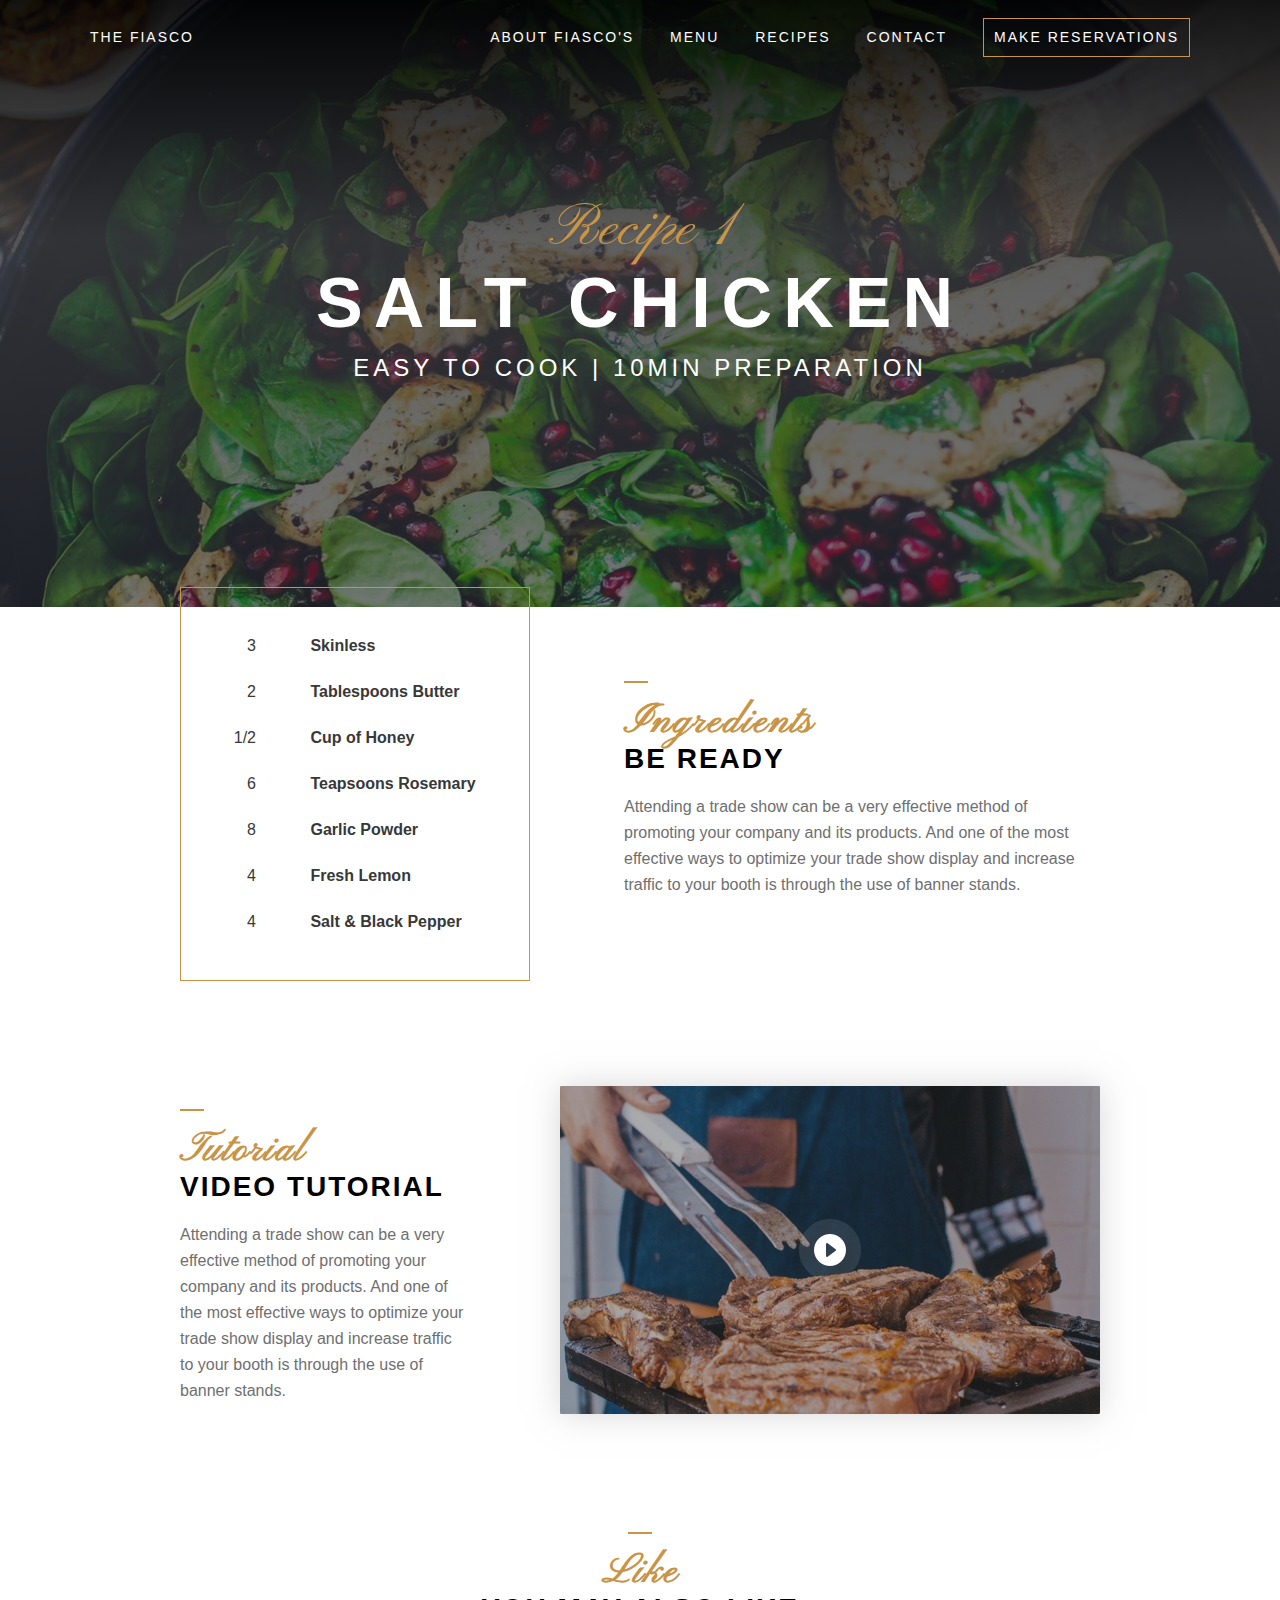
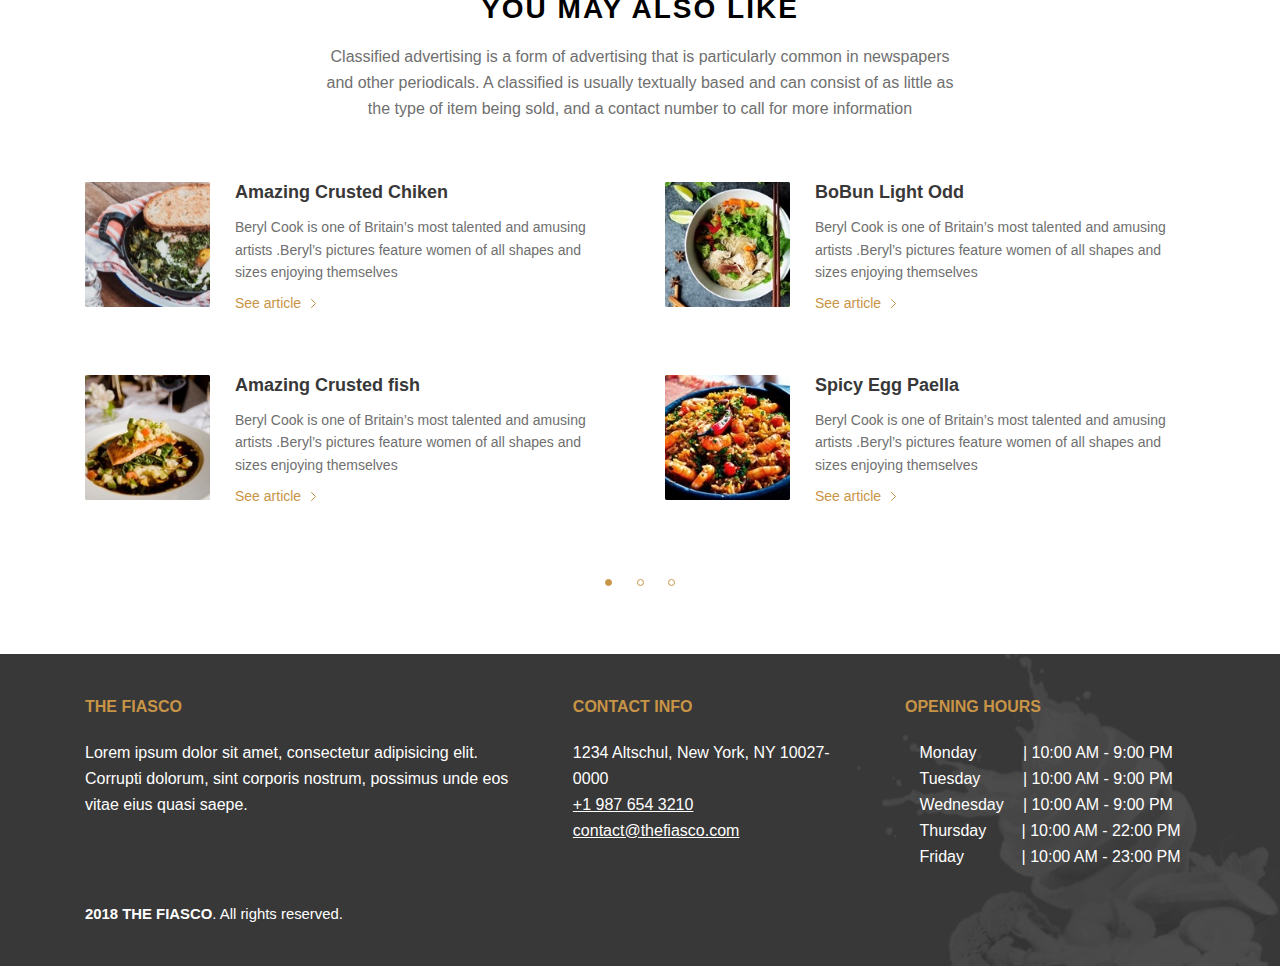
<file: recipe1.html>
<!DOCTYPE html>
<html lang="en">
<head>
    <meta charset="UTF-8">
    <meta name="viewport" content="width=device-width, initial-scale=1.0">
    <!-- Start - add font -->
    <link rel="preconnect" href="https://fonts.googleapis.com">
    <link rel="preconnect" href="https://fonts.gstatic.com" crossorigin>
    <link href="https://fonts.googleapis.com/css2?family=Pinyon+Script&family=Source+Sans+3:wght@300;400;700&display=swap" rel="stylesheet">
    <link href="font/source-sans-pro.bold.ttf" rel="stylesheet">
    <link href="font/source-sans-pro.semibold.ttf" rel="stylesheet">
    <link href="font/source-sans-pro.regular.ttf" rel="stylesheet">
    <link href="font/source-sans-pro.light.ttf" rel="stylesheet">
    <!-- End - add font -->
    <link rel="stylesheet" href="screen.css">
    <title>Recipe 1</title>
</head>
<body>
    <!-- Start - header -->
    <header class="header-repice">
        <div class="topbar">
            <div class="logo">
                <a href="index.html">The fiasco</a>
            </div>
            <nav class="menu">
                <a href="/about.html" class="menu-item">About fiasco's</a>
                <a href="/menu.html" class="menu-item">Menu</a>
                <a href="/recipes.html" class="menu-item">Recipes</a>
                <a href="/contact.html" class="menu-item">Contact</a>
                <a href="reserve.html" class="menu-item menu-button">Make reservations</a>
            </nav>
        </div>
        <div class="baseline">
            <span class="baseline-welcome">Recipe 1</span>
            <strong class="baseline-name">Salt chicken</strong>
            <span class="baseline-slogan">EASY TO COOK | 10MIN PREPARATION</span>
        </div>
    </header>
    <!-- End - hearder -->

    <!-- Start - Recipe  block  -->
    <section class="section-overflow">
        <div class="container-small">
            <div class="block block-left">
                <div class="block-ingredients">
                    <ul>
                        <li><span>3</span> Skinless</li>
                        <li><span>2</span> Tablespoons Butter</li>
                        <li><span>1/2</span> Cup of Honey</li>
                        <li><span>6</span> Teapsoons Rosemary</li>
                        <li><span>8</span> Garlic Powder</li>
                        <li><span>4</span> Fresh Lemon</li>
                        <li><span>4</span> Salt & Black Pepper</li>
                    </ul>
                </div>
                    <div class="block-body"> 
                        <h2 class="title"><span>Ingredients</span> be ready</h2>
                        <p>
                            Attending a trade show can be a very effective method of promoting your company and its products. And one of the most effective ways to optimize your trade show display and increase traffic to your booth is through the use of banner stands. 
                        </p>
                    </div>
            </div>
            <div class="block block-right">
                <div class="block-video">
                    <img src="img/tutorial.jpg">
                </div>
                <div class="block-body">
                    <h2 class="title"><span>Tutorial</span> Video tutorial</h2>
                    <p>
                        Attending a trade show can be a very effective method of promoting your company and its products. And one of the most effective ways to optimize your trade show display and increase traffic to your booth is through the use of banner stands. 
                </div>
            </div>
            <div class="block block-centered block-last">
                <div class="block-body">
                    <h2 class="title"><span>Like</span> You may also like</h2>
                    <p>
                        Classified advertising is a form of advertising that is particularly common in newspapers and other periodicals. A classified is usually textually based and can consist of as little as the type of item being sold, and a contact number to call for more information
                    </p>
                </div>
            </div>
            <!-- End - recipe block -->

            <!-- Start - recipe list  -->
        </div>
        <div class="container">
            <div class="recipes-mosaic">
                <div class="menu-summary-item">
                    <img class="menu-summary-img" src="img/crusted-chicken-square.jpg" alt="">
                    <h3 class="menu-summary-title">Amazing Crusted Chiken</h3>
                    <p>
                        Beryl Cook is one of Britain’s most talented and amusing artists .Beryl’s pictures feature women of all shapes and sizes enjoying themselves                         
                    </p>
                        <div class="more"><a href="#">See article</a></div>
                </div>
                <div class="menu-summary-item">
                    <img class="menu-summary-img" src="img/bobun-light-square.jpg" alt="">
                    <h3 class="menu-summary-title">BoBun Light Odd</h3>
                    <p>
                        Beryl Cook is one of Britain’s most talented and amusing artists .Beryl’s pictures feature women of all shapes and sizes enjoying themselves 
                    </p>
                    <div class="more"><a href="#">See article</a></div>
                </div>
                <div class="menu-summary-item">                        
                    <img class="menu-summary-img" src="img/poisson-square.jpg" alt="">
                    <h3 class="menu-summary-title">Amazing Crusted fish</h3>
                    <p>
                        Beryl Cook is one of Britain’s most talented and amusing artists .Beryl’s pictures feature women of all shapes and sizes enjoying themselves 
                    </p>
                    <div class="more"><a href="#">See article</a></div>
                </div>
                <div class="menu-summary-item">
                    <img class="menu-summary-img" src="img/paella-square.jpg" alt="">
                    <h3 class="menu-summary-title">Spicy Egg Paella</h3>
                    <p>
                        Beryl Cook is one of Britain’s most talented and amusing artists .Beryl’s pictures feature women of all shapes and sizes enjoying themselves 
                    </p>
                    <div class="more"><a href="#">See article</a></div>
                </div>
            </div>
            <ul class="pagination">
                <li><a href="#1" class="active">1</a></li>
                <li><a href="#1">2</a></li>
                <li><a href="#1">3</a></li>
            </ul>
        </div>
    </section>
            <!-- End - recipe list  -->

    <!-- Start - footer -->
    <footer class="footer">
        <div class="container">
            <div class="footer-columns">
                <div class="footer-column">
                    <div class="footer-title">The fiasco</div>
                    <p>
                        Lorem ipsum dolor sit amet, consectetur adipisicing elit. Corrupti dolorum, sint corporis nostrum, possimus unde eos vitae eius quasi saepe.
                    </p>
                </div>
                <div class="footer-column">
                    <div class="footer-title">Contact info</div>
                    <p>
                        1234 Altschul, New York, NY 10027-0000<br>
                        <a href="tel:+1 987 654 3210">+1 987 654 3210</a><br>
                        <a href="mailto:contact@thefiasco.com">contact@thefiasco.com</a>
                    </p>
                </div>
                <div class="footer-column">
                    <div class="footer-title">Opening hours</div>
                    <ul class="footer-hours">
                        <li><span class="days">Monday</span>   <span class="hours">| 10:00 AM - 9:00 PM</span></li>
                        <li><span class="days">Tuesday</span>  <span class="hours">| 10:00 AM - 9:00 PM</span></li>
                        <li><span class="days">Wednesday</span> <span class="hours">| 10:00 AM - 9:00 PM</span></li>
                        <li><span class="days">Thursday</span>  <span class="hours">| 10:00 AM - 22:00 PM</span></li>
                        <li><span class="days">Friday</span>   <span class="hours">| 10:00 AM - 23:00 PM</span></li>
                    </ul>
                </div>
            </div>
            <div class="footer-credits">
                <span>2018 THE FIASCO</span>. All rights reserved.
            </div>
        </div>
    </footer>
    <!-- End - footer -->
</body>
</html>
</file>
<file: screen.css>
/* ROOT */

:root{
    --main-lg-color: #FFF;
    --title-color: #C89446;
    --paragraph-color: #6F6F6F;
    --menu-color: #383838;
    --color-border: #F2F2F2;
    --font-title: 'Pinyon Script', serif;
    --font-body: 'Source Sans Pro', sans-serif;
    
}

/* General */

*, *::before, *::after{
    box-sizing: border-box;
}

html{
    font-size: 16px;
}

body{
    line-height: 1.625;
    margin: 0;
    padding: 0;
    font-family: var(--font-body);
    color: var(--paragraph-color);
}

a{
    text-decoration: none;
    color: inherit;
    transition: color .3s;
}

img{
    max-width: 100%;
    height: auto;
}

.container-small{
    margin: 0 auto;
    padding: 0 20px;
    max-width: 960px;
}

.container{
    margin: 0 auto;
    padding: 0 20px;
    max-width: 1150px;
}

.reservation p{
    max-width: 625px;
    margin-left: auto;
    margin-right: auto;
}

.reservation .block-centered .block-body{
    max-width: 825px;
}


/* Header */

.header{
    color: var(--main-lg-color);
    background: 
        linear-gradient(180deg, rgba(0, 0, 0, 0.92), rgba(54, 54, 54, 0.5) 39.24%, rgba(28, 28 ,28 , 0.40)),
        url(img/eggs.jpg) center center / cover no-repeat;
}

.topbar{
    padding: 18px 20px;
    font-size: .875rem;
    text-transform: uppercase;
    text-align: center;
}

.topbar a:hover{
    color: var(--title-color);
}

.logo{
    margin-bottom: 15px;
    letter-spacing: 2px;
}

.menu-item{
    display: inline-block;
    margin: 0 15px;
}

.menu-button{
    border: solid 1px var(--title-color);
    padding: 7px 10px;
    margin-top: 10px;
}

.baseline{
    padding: 50px 0 70px 0;
    text-align: center;
    line-height: 1;
}

.baseline-welcome{
    font-family: var(--font-title);
    color: var(--title-color);
    font-size: 2.2rem;
    display: block;
    }

.baseline-name{
    display: block;
    font-size: 2.5rem;
    font-weight: 700;
    text-transform: uppercase;
    letter-spacing: 5px;
    padding:10px 0;
}

.baseline-slogan{
    font-size: 1rem;
    font-weight: 300;
    display: block;
    text-transform: uppercase;
    letter-spacing: 2px;
}

/* Presentation block  */
.home-section{
    padding-top: 9px;
}

.block{
    margin-bottom: 51px;
}

.title{
    font-size: 1.75rem;
    line-height: 1.1;
    letter-spacing: 2px;
    color: #000;
    font-weight: bold;
    text-transform: uppercase;
    margin: 1rem 0 0 0;
}

.title span{
    font-family: var(--font-title);
    color: var(--title-color);
    font-size: 2.5rem;
    display: block;
    text-transform: none;
}

.title::before{
    content: '';
    display: inline-block;
    width: 24px;
    height: 2px;
    background-color: var(--title-color);
    margin-bottom: .5rem;

}

.more{
    color: var(--title-color);
}

.more a:hover{
    text-decoration: underline;
}

.more a::after{
    content: '';
    display: inline-block;
    width: 5px;
    height: 9px;
    margin-left: 0.7em;
    background: url(img/small_arrow.svg) center center no-repeat;

}

.block-img{
    max-width: 350px;
    margin: 0 auto;
    border: solid 1px var(--title-color);
}

.block-img img{
    display: block;
}

.block-centered{
    text-align: center;
}

.block-centered .block-body{
    max-width: 640px;
    margin-left: auto;
    margin-right: auto;
}
/* Menu - nav */

.ingredients-menu{
    margin: 40px 0;
    font-weight: 600;
    color: var(--menu-color);
    text-align: center;
    text-transform: uppercase;
}

.ingredients-menu a{
    display: inline-block;
    margin: 0 5px;
    position: relative;
}

.ingredients-menu a::after{
    content: '';
    display: block;
    position: absolute;
    bottom: 5px;
    left: 0;
    right: 0;
    height: 1px;
    opacity: 0;
    background: var(--title-color);
    transition: .3s;
}

.ingredients-menu .active::after, .ingredients-menu a:hover::after{
    bottom: 0;
    opacity: 1;
}

/* Menu - summary */

.menu-summary-item{
    position: relative;
    padding-left: 120px;
    margin-bottom: 30px;
}

.menu-summary-img{
    position: absolute;
    top: 0;
    left: 0;
    width: 100px;
}

.menu-summary-title{
    font-size: 1.125rem;
    color: var(--menu-color);
    font-weight: 700;
    padding-bottom: 0.75rem;
    margin-bottom: 0;
}

.menu-summary p{
    margin: 0;
    padding-bottom: 1rem;
    font-size: 0.875rem;
}

.menu-summary-price{
    font-size: 2.5rem ;
    font-family: var(--font-title);
    color: var(--title-color);
    line-height: 1;
}

/*  Reservation */

.reservation{
    background: 
    linear-gradient(180deg, rgba(0, 0, 0, 0.92), rgba(54, 54, 54, 0.5) 39.24%, rgba(28, 28 ,28 , 0.40)),
    url(img/reservation.jpg) center center / cover no-repeat;
    color: rgba(255, 255, 255, 0.6);
    padding: 50px 0;
}

.reservation .title{
    color: var(--main-lg-color);
}

.reservation input, .reservation select{
    width: 100%;
    margin-bottom: 15px;
    border: solid 1px var(--paragraph-color);
    background: transparent;
    text-transform: uppercase;
    height: 40px;
    font-size: 0.875rem;
    color: var(--main-lg-color);
    font-family: var(--font-body);
    border-radius: 2px;
    letter-spacing: 2px;
    outline: none;
    appearance: none;
}

.reservation select{
    background: no-repeat right 0.5rem center url(img/arrow.svg) ; 
}

.reservation input:focus, .reservation select:focus{
    background-color: rgba(255,255,255,0.10);
    border-color: var(--title-color);
}

.reservation .button{
    width: 100%;
}

.button{
    font-weight: 600;
    font-size: 0.875rem;
    color: var(--main-lg-color) ;
    background: var(--title-color);
    border: none;
    border: solid 1px transparent;
    padding: 11px 1rem;
    text-transform: uppercase;
    cursor: pointer;
    transition: .3s;
    letter-spacing: 2px;
}

.button:hover{
    color: var(--title-color);
    border: solid 1px var(--title-color);
    background: transparent;
}

/* RECIPES */

.recipe{
    padding: 50px 0;
    background: no-repeat top left  / 80vw auto url(img/news-bg.jpg) ;
}

.recipe a:hover {
    text-decoration: underline;

}

.recipe-list{
    font-weight: 300;
    font-size: 1.125rem;
}

.recipe-list strong{
    color: var(--menu-color);
    font-weight: 700;
}

.recipe-date{
    width: 60px;
    flex: none;
    line-height: 1;
}

.recipe-date strong{
    font-size: 1.75rem;
    display: block;
    line-height: 1.2;
}

.recipe-list-item{
    display: flex;
    border-bottom: solid 1px var(--color-border);
    margin-top: 1em;
    padding-bottom: 1em;
}

.recipe-list-item p{
    margin: 0;
}

.recipe-list-item:last-child{
    border-bottom: 0;
}

.recipe-list{
    max-width: 920px;
    margin-left:auto ;
}

.recipe .more{
    display: block;
    text-align: right;
    margin-top: 60px;
}

/* Map */
.map{
    width: 100%;
    height: 460px;
}

/* Footer */
.footer{
    background: var(--menu-color) bottom right no-repeat;
    font-weight: 300;
    color: var(--main-lg-color);
    padding: 40px 0;
}

.footer-title{
    color: var(--title-color);
    margin-bottom: 1.25em;
    text-transform: uppercase;
    font-weight: 700;
}

.footer-column{
    margin-bottom: 2rem;
}

.footer-hours ul{
    list-style: none;
}

.footer-hours{
    margin: 0 auto;
    padding: 0;
    width: 90%;
}

.footer-hours li{
    display: flex;
    justify-content: space-between;
}

.days{
    text-align: left;
}

.hours{
    text-align: center;
}

.footer-hours li:nth-child(-n+3){
    margin-right: 0.473rem;
}

.footer a {
    text-decoration: underline;
}

.footer a:hover{
    color: var(--title-color);
    font-weight: 700;
    font-size:1.2rem
}

.footer-credits{
    font-size: 0.93rem;
}

.footer-credits span{
    font-weight: 700;
    }


    /*                   PAGE 2                   */

    /* HEADER */

    .header-repice{
        color: var(--main-lg-color);
        background: 
            linear-gradient(180deg, rgba(0, 0, 0, 0.92), rgba(54, 54, 54, 0.80) 39.24%, rgba(28, 28 ,28 , 0.60)),
            url(img/salad-chicken.jpg) center center / cover no-repeat;
    }
    /* recipe block */

    .block-ingredients{
        border: solid 1px var(--title-color);
        padding: 35px 20px;
        font-weight: 600;
        color: var(--menu-color);
    }

    .block-ingredients ul{
        padding: 0;
        margin: 0;
        list-style: none;
    }

    .block-ingredients li{
        padding: 5px 0;
    }

    .block-ingredients span{
        width: 35px;
        text-align: right;
        display: inline-block;
        margin-right: 20px;
        font-weight: 300;
    }

    .section-overflow{
        padding: 20px 0;
    }

    .block-video{
        text-align: center;
        position: relative;
        background: var(--menu-color);
        display: block;
    }

    .block-video img{
        box-shadow: 0 0 30px rgba(128, 128, 128, 0.5);
        opacity: 0.6;
        transition: opacity .3s;
    }

    .block-video::after{
        content: '';
        background: url(img/play.png) center center no-repeat;
        position: absolute;
        width: 62px;
        height: 62px;
        top: calc(50% - 31px);
        left: calc(50% - 31px);
        transition: transform .3s;
    }

    .block-video:hover::after{
        transform: scale(1.2);
    }

    .block-video:hover img{
        opacity: .8;
    }

    /* recipe list */

    .recipes-mosaic p{
        margin-top: 0;
        margin-bottom: 0.5rem;
    }

    .recipes-mosaic .more{
        margin-top: 0.5rem;
    }

    .pagination{
        list-style: none;
        margin: 30px 0;
        padding: 0;
        text-align: center;
    }

    .pagination li{
        display: inline-block;
    }

    .pagination a{
        border: 1px solid var(--title-color);
        display: inline-block;
        width: 7px;
        height: 7px;
        border-radius: 7px;
        overflow: hidden;
        text-indent: -3000px;
        transition: background-color .3s;
        margin: 0 10px;
    }

    .pagination a.active, .pagination a:hover{
        background: var(--title-color);
    }



/* média quieries */ 

@media screen and (min-width: 770px) {
    .logo{
        margin-bottom: 0;
    }

    .topbar{
        display: flex;
        align-items: center;
        max-width: 1140px;
        justify-content: space-between;
        margin: 0 auto;
        letter-spacing: 2px;
    }

    .menu-button{
        margin-top: 0;
        margin-right: 0;
    }

    .baseline{
        padding: 125px 0 227px;
    }

    .baseline-slogan{
        font-size: 1.5rem;
    }

    .baseline-name{
        font-size: 4.375rem;
        letter-spacing: 11px;
        padding-top: 8px;
        padding-bottom: 18px;
    }

    .baseline-slogan{
        font-size: 1.5rem;
        letter-spacing: 4px;
    }

    .baseline-welcome{
        font-size: 3.75rem;
    }
}

@media screen and (min-width: 800px) {

    /* Presentation block */
    .block{
        margin-bottom: 100px;
    }

    .block-last{
        margin-bottom: 60px;
    }

    .block-left, .block-right{
        display: flex;
        align-items: center;
    }

    .block-img{ 
        border: none;
        position: relative
    }

    .block-img::before{
        content: '';
        display: block;
        border: solid 1px var(--title-color);
        position: absolute;
        top: -30px;
        left: -30px;
        width: 100%;
        height: 100%;
        z-index: 0;
    }

    .block-right .block-img::before{
        left: auto;
        right: -30px;
    }

    .block-img img{
        position: relative;
        z-index: 1;
    }

    .block-left .block-img{
        width: 350px;
        flex: none;
        margin-left: 30px;
    }

    .block-right .block-img{
        width: 350px;
        flex: none;
        margin-right: 30px;
    }

    .block-left .block-body{
        margin-left: 94px;
    }

    .block-right .block-body{
        margin-right: 94px;
        order: -1;
    }

    .title{
        margin-bottom: 1.2rem;
    }

    .title::before{
        margin-bottom: 10px;
    }

    .more{
        display: block;
        margin-top: 1.3rem;
    }

    .home-section{
        background: 
        top 95px right 0px url(img/oranges.jpg) no-repeat,
        top 640px left 0px url(img/spices.jpg) no-repeat;
    }
    /*  Menu */
    .ingredients-menu a{
        margin: 0 32px;
    }

    .menu-summary{
        position: relative;
        padding: 85px 0;
        display: flex;
        justify-content: space-around ;
        flex-wrap: wrap;
    }

    .menu-summary-item{
        padding-left: 192px;
        margin-bottom: 110px;
        width: calc(50% - 60px);
    }

    .menu-summary .menu-summary-item:nth-child(even){
        text-align: right;
        padding-left: 0;
        padding-right: 192px;
    }

    .menu-summary .menu-summary-item:nth-child(even) .menu-summary-img{
        left: auto;
        right: 0;
    }

    .menu-summary-item:nth-child(even) .menu-summary-price{
        margin-left: auto;
    }

    .menu-summary-img{
        width: 160px;
    }

    .menu-summary-title{
        margin-top: 0;
        line-height: 1.2;
        background: #FFF;
    }

    .menu-summary p{
        background: #FFF;
    }

    .menu-summary-price{
        padding-top: 4px;
        width: 85px;
        background: #FFF;
    }

    .menu-summary::before{
        content: '';
        position: absolute;
        display: block;
        top: 50%;
        left: 50%;
        width: 420px;
        height: 420px;
        border: solid 1px var(--title-color);
        transform: translate(-50%, -260px) rotate(45deg);
    }

    /* Chief's word */

    .block-chief{
        display: flex;
        align-items: center;
        margin-bottom: 0;
    }

    .block-chief .block-img::before{
        display: none;
    }

    .block-chief .block-img{
        flex: none;
        width: 404px;
        order: 2;
    }

    /* Reservation */

    .reservation{
        padding: 100px 0;
    }

    .reservation-form-row{
        margin: 64px 0;
        display: flex;
        justify-content: space-between;
    }

    .reservation-form-row input, .reservation-form-row select{
        width: calc(33.33% - 20px);
        margin-bottom: 0;
}

.reservation .button{
    width: calc(33.33% - 20px);
}

/* RECIPES */

.recipe{
    padding: 60px 0;
    background-size:589px auto ;
}

.recipe .title{
    text-align: right;
}

.recipe .container > p{
    text-align: right;
    max-width: 716px;
    margin-left: auto;
}

.recipe-date{
    width: 95px;
}

.recipe-list{
    margin-top: 64px;
    margin-bottom: 64px;
}

.recipe-list-item{
    margin-top: 1.5rem;
    padding-bottom: 1.5rem;
}

.recipe-list-item:last-child{
    padding-bottom: 0;
}

/* Footer */

.footer{
    background-image: url(img/splash.png);
}

.footer-columns{
    display: flex;
    justify-content: space-between;
}

.footer-column{
    width: 290px;
    margin-right: 50px;
}

.footer-column:first-child{
    width: 450px;
}

.footer-column:last-child{
    margin-right: 0;
    flex: none;
}

    /*                   PAGE 2                   */

    /* recipe block */

    .block-ingredients{
        width: 350px;
        padding: 35px 40px;
        flex: none;
    }

    .block-ingredients span{
        width: 35px;
        margin-right: 50px;
    }

    .block-ingredients li{
        padding: 10px 0;
    }

.section-overflow{
    padding: 0;
    margin-top: -20px;
}

.block-video img{
    display: block;
    max-width: 540px;
    margin-left: auto;
    margin-right: auto;
}

/* Recipe list */

.recipes-mosaic{
    display: flex;
    flex-wrap: wrap;
    justify-content: space-between;
    margin-bottom: -60px;
}


.recipes-mosaic .menu-summary-item{
    width: calc(50% - 25px);
}

.recipes-mosaic .menu-summary-item{
    margin-bottom: 60px;
    padding-left: 150px;
    font-size: 0.875rem;
}

.recipes-mosaic .menu-summary-img{
    width: 125px;
}

.pagination{
    margin: 60px 0;
}




}
</file>
